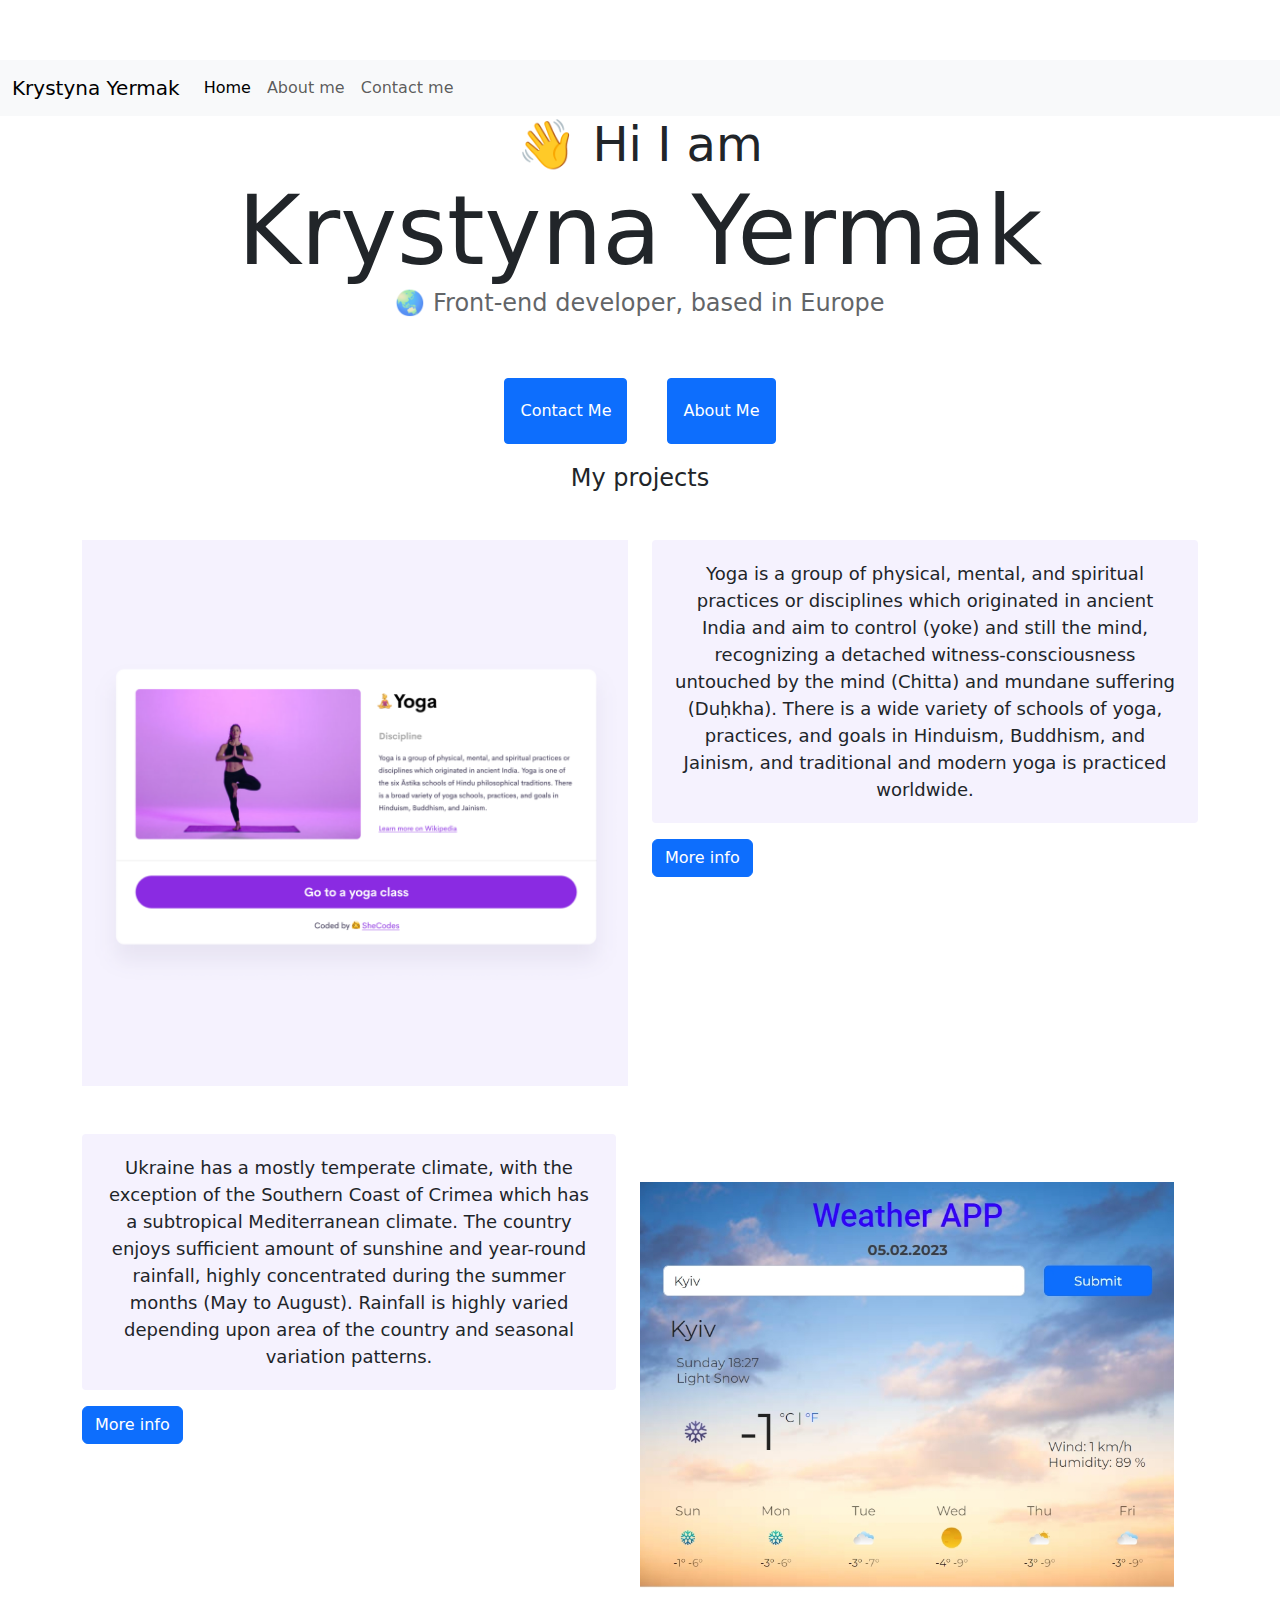
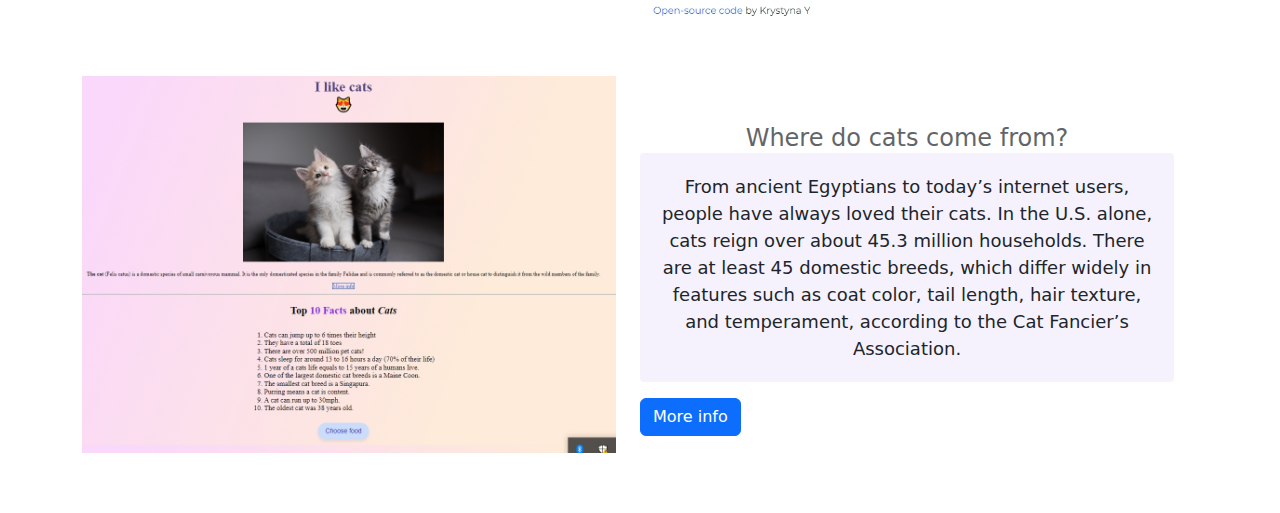
<file: index.html>
<!DOCTYPE html>
<html lang="en">
  <head>
    <meta charset="UTF-8" />
    <meta http-equiv="X-UA-Compatible" content="IE=edge" />
    <meta name="viewport" content="width=device-width, initial-scale=1.0" />
    <meta
      name="description"
      content="front-end developer in Europe, my projects"
    />
    <title>Krystyna Yermak - Front-end developer</title>
    <link
      rel="stylesheet"
      href="https://cdn.jsdelivr.net/npm/bootstrap@5.3.0-alpha1/dist/css/bootstrap.min.css"
    />
    <link rel="stylesheet" href="src/styles.css" />
  </head>
  <body>
    <nav class="navbar navbar-expand-lg navbar-light bg-light">
      <div class="container-fluid">
        <a class="navbar-brand" href="index.html">Krystyna Yermak</a>
        <button
          class="navbar-toggler"
          type="button"
          data-bs-toggle="collapse"
          data-bs-target="#navbarNav"
          aria-controls="navbarNav"
          aria-expanded="false"
          aria-label="Toggle navigation"
        >
          <span class="navbar-toggler-icon"></span>
        </button>
        <div class="collapse navbar-collapse" id="navbarNav">
          <ul class="navbar-nav">
            <li class="nav-item">
              <a class="nav-link active" aria-current="page" href="index.html"
                >Home</a
              >
            </li>
            <li class="nav-item">
              <a class="nav-link" href="about.html">About me</a>
            </li>
            <li class="nav-item">
              <a class="nav-link" href="about.html#contact">Contact me</a>
            </li>
          </ul>
        </div>
      </div>
    </nav>
    <h2>👋 Hi I am</h2>
    <h1>Krystyna Yermak</h1>
    <h3>🌏 Front-end developer, based in Europe</h3>
    <div class="navigation-links">
      <a href="about.html#contact" class="btn btn-primary">Contact me</a>
      <a href="about.html" class="btn btn-primary">About me</a>
    </div>
    <h4 class="text-center mt-20">My projects</h4>
    <div class="container">
      <div class="row mt-5">
        <div class="col-md-6">
          <img src="images/yoga.png" alt="" class="img-fluid" />
        </div>
        <div class="col-md-6">
          <p>
            Yoga is a group of physical, mental, and spiritual practices or
            disciplines which originated in ancient India and aim to control
            (yoke) and still the mind, recognizing a detached
            witness-consciousness untouched by the mind (Chitta) and mundane
            suffering (Duḥkha). There is a wide variety of schools of yoga,
            practices, and goals in Hinduism, Buddhism, and Jainism, and
            traditional and modern yoga is practiced worldwide.
          </p>
          <a
            class="btn btn-primary"
            href="https://en.wikipedia.org/wiki/Yoga"
            role="button"
            >More info</a
          >
        </div>
        <div class="row mt-5">
          <div class="col-md-6">
            <p>
              Ukraine has a mostly temperate climate, with the exception of the
              Southern Coast of Crimea which has a subtropical Mediterranean
              climate. The country enjoys sufficient amount of sunshine and
              year-round rainfall, highly concentrated during the summer months
              (May to August). Rainfall is highly varied depending upon area of
              the country and seasonal variation patterns.
            </p>
            <a
              class="btn btn-primary"
              href="https://www.accuweather.com/"
              role="button"
              >More info</a
            >
          </div>

          <div class="col-md-6 mt-5">
            <img src="images/weather.jpg" alt="" class="img-fluid" />
          </div>
        </div>
        <div class="row mt-5">
          <div class="col-md-6">
            <img src="images/cats.jpg" alt="" class="img-fluid" />
          </div>
          <div class="col-md-6 mt-5">
            <h3>Where do cats come from?</h3>
            <p>
              From ancient Egyptians to today’s internet users, people have
              always loved their cats. In the U.S. alone, cats reign over about
              45.3 million households. There are at least 45 domestic breeds,
              which differ widely in features such as coat color, tail length,
              hair texture, and temperament, according to the Cat Fancier’s
              Association.
            </p>
            <a
              class="btn btn-primary"
              href="https://www.nationalgeographic.com/animals/mammals/facts/domestic-cat"
              role="button"
              >More info</a
            >
          </div>
        </div>
      </div>
    </div>
    <script
      src="https://cdn.jsdelivr.net/npm/bootstrap@5.3.0-alpha1/dist/js/bootstrap.bundle.min.js"
      integrity="sha384-w76AqPfDkMBDXo30jS1Sgez6pr3x5MlQ1ZAGC+nuZB+EYdgRZgiwxhTBTkF7CXvN"
      crossorigin="anonymous"
    ></script>
  </body>
</html>
</file>
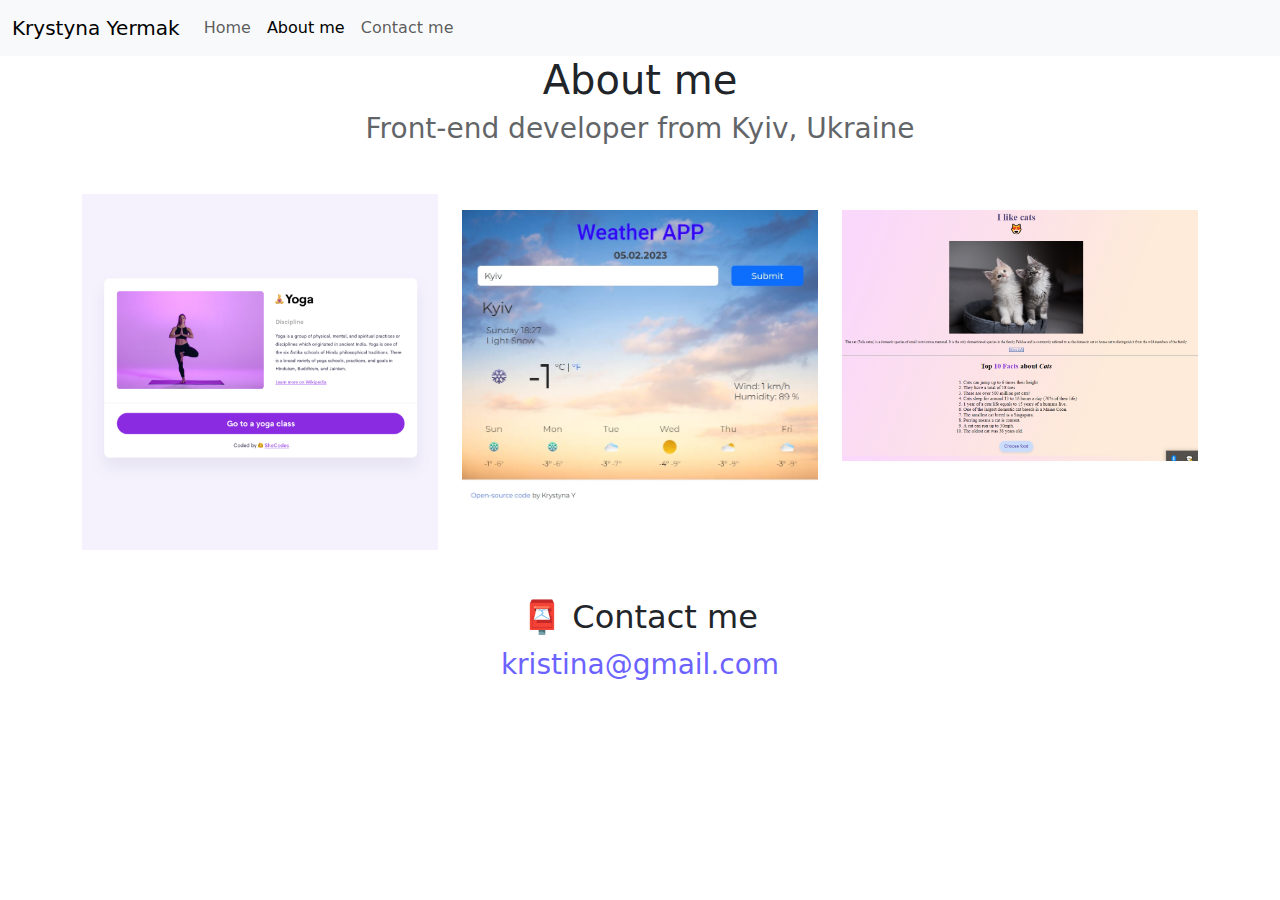
<file: about.html>
<!DOCTYPE html>
<html lang="en">
  <head>
    <meta charset="UTF-8" />
    <meta http-equiv="X-UA-Compatible" content="IE=edge" />
    <meta name="viewport" content="width=device-width, initial-scale=1.0" />
    <meta
      name="description"
      content="about me: front-end developer in Europe, my projects"
    />
    <link rel="stylesheet" href="src/styles.css" />
    <link
      rel="stylesheet"
      href="https://cdn.jsdelivr.net/npm/bootstrap@5.3.0-alpha1/dist/css/bootstrap.min.css"
    />
    <title>About Krystyna Yermak</title>
  </head>
  <body>
    <nav class="navbar navbar-expand-lg navbar-light bg-light">
      <div class="container-fluid">
        <a class="navbar-brand" href="index.html">Krystyna Yermak</a>
        <button
          class="navbar-toggler"
          type="button"
          data-bs-toggle="collapse"
          data-bs-target="#navbarNav"
          aria-controls="navbarNav"
          aria-expanded="false"
          aria-label="Toggle navigation"
        >
          <span class="navbar-toggler-icon"></span>
        </button>
        <div class="collapse navbar-collapse" id="navbarNav">
          <ul class="navbar-nav">
            <li class="nav-item">
              <a class="nav-link" aria-current="page" href="index.html">Home</a>
            </li>
            <li class="nav-item">
              <a class="nav-link active" href="about.html">About me</a>
            </li>
            <li class="nav-item">
              <a class="nav-link" href="about.html#contact">Contact me</a>
            </li>
          </ul>
        </div>
      </div>
    </nav>

    <h1>About me</h1>
    <h3>Front-end developer from Kyiv, Ukraine</h3>
    <div class="container mb-5">
      <div class="row mt-5">
        <div class="col-sm-4">
          <img src="images/yoga.png" alt="" class="img-fluid" />
        </div>
        <div class="col-sm-4 pt-3">
          <img src="images/weather.jpg" alt="" class="img-fluid" />
        </div>
        <div class="col-sm-4 pt-3">
          <img src="images/cats.jpg" alt="" class="img-fluid" />
        </div>
      </div>
    </div>
    <div id="contact">
      <h2>📮 Contact me</h2>
      <a href="mailto:kristina@gmail.com" class="email-link">
        kristina@gmail.com</a
      >
    </div>
    <script
      src="https://cdn.jsdelivr.net/npm/bootstrap@5.3.0-alpha1/dist/js/bootstrap.bundle.min.js"
      integrity="sha384-w76AqPfDkMBDXo30jS1Sgez6pr3x5MlQ1ZAGC+nuZB+EYdgRZgiwxhTBTkF7CXvN"
      crossorigin="anonymous"
    ></script>
  </body>
</html>
</file>
<file: src/styles.css>
:root {
  --primary-color: #6c63ff;
  --secondary-color: #f5f2fe;
  --box-shadow: 0 5px 10px rgba(0, 0, 0, 0.3);
}

body {
  margin: 60px auto;
  /* max-width: 800px; */
}

h1,
h2,
h3 {
  text-align: center;
  margin: 0;
}

h1 {
  font-size: 96px;
}

h2 {
  font-size: 48px;
}

h3 {
  font-size: 24px;
  opacity: 0.7;
}

p {
  background: var(--secondary-color);
  padding: 20px;
  border-radius: 4px;
  font-size: 18px;
  line-height: 1.5;
  text-align: center;
}

.navigation-links {
  display: flex;
  margin-top: 40px;
  justify-content: center;
}

.navigation-links a {
  margin: 20px;
  border-radius: 4px;
  padding: 20px 15px;
  text-decoration: none;
  text-transform: capitalize;
}

.contact-link {
  background: var(--primary-color);
  box-shadow: var(--box-shadow);
  color: white;
}

.about-link {
  color: var(--primary-color);
  border: 1px solid var(--primary-color);
}

.homepage-link {
  color: var(--primary-color);
  text-align: center;
  display: block;
}

.about-paragraphs {
  display: flex;
  margin: 30px 0;
}

.about-paragraphs p {
  margin: 10px;
}

.email-link {
  display: flex;
  justify-content: center;
  color: var(--primary-color);
  font-size: 28px;
  text-decoration: none;
}

.email-link:hover {
  text-decoration: underline;
}
</file>
